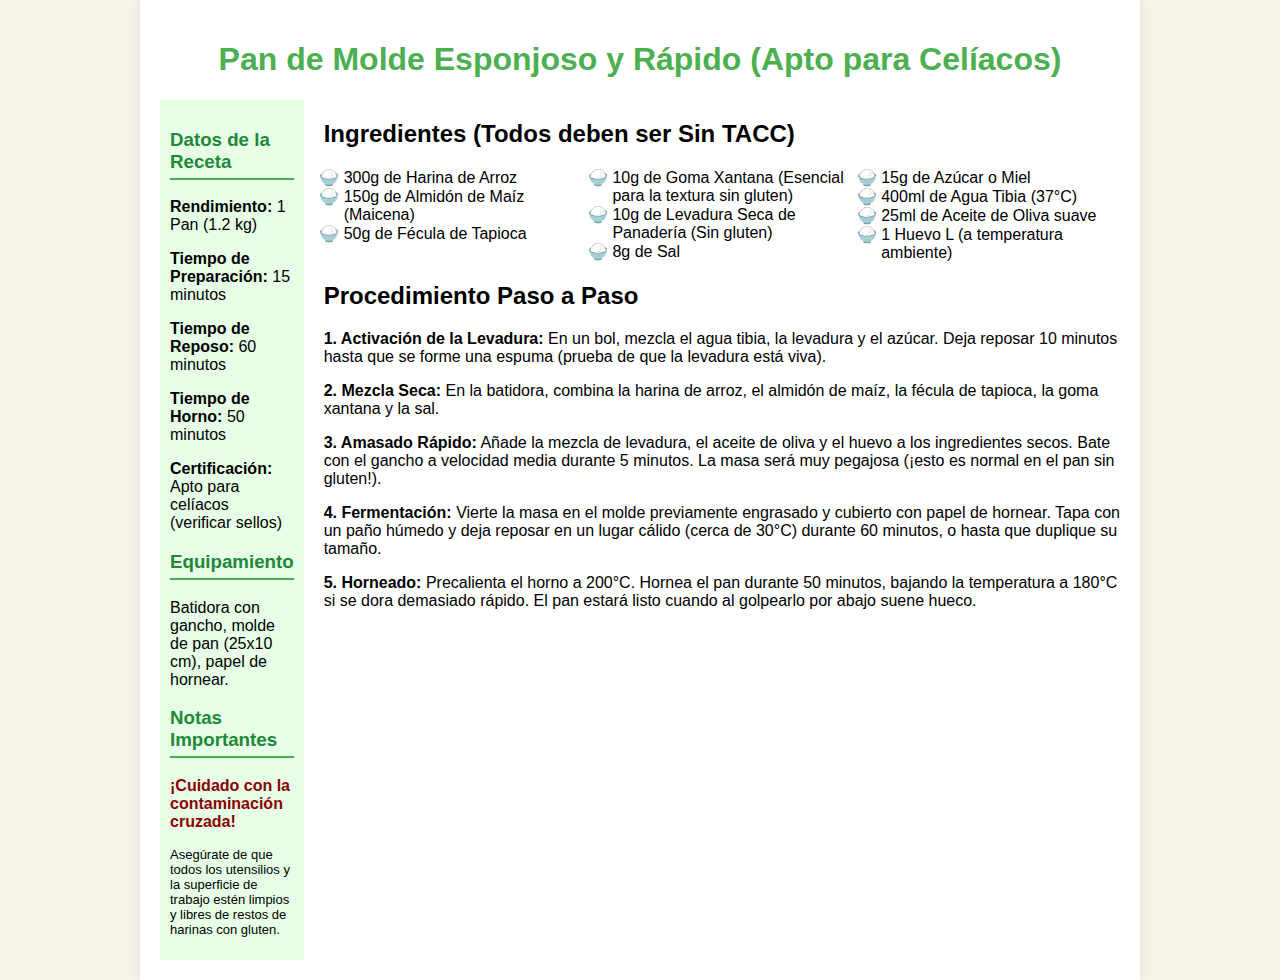
<file: index.html>
<!DOCTYPE html>
<html lang="es">
<head>
    <meta charset="UTF-8">
    <meta name="viewport" content="width=device-width, initial-scale=1.0">
    <title>Recetario Sin Gluten - Pan de Molde</title>
    <!-- Aquí están los estilos CSS para el diseño de 960px, dos columnas y lista triple -->
    <style>
        /*
         * Diseño: Fijo centrado a 960px con sombras suaves
         */
        body {
            background-color: #f7f3e8; /* Tono de harina de arroz */
            font-family: Arial, sans-serif;
            margin: 0; /* Elimina el margen predeterminado del body */
        }

        /* Contenedor principal de 960px centrado */
        .contenedor-pagina { 
            width: 960px;
            margin: 0 auto;
            background-color: #ffffff;
            padding: 20px;
            box-shadow: 0 0 10px rgba(0,0,0,0.1);
        }

        /*
         * Encabezado
         */
        h1 {
            text-align: center;
            color: #4CAF50; /* Verde "Sin TACC" */
        }

        /*
         * 🍲 Sección de dos columnas: Datos de la Receta (izquierda) y Procedimiento (derecha)
         */
        #contenido-principal {
            display: flex;
            gap: 20px;
        }

        /* Columna izquierda: 260 px de ancho */
        #sidebar {
            width: 260px;
            background-color: #e6ffe6;
            padding: 10px;
            box-sizing: border-box; /* Incluye padding en el ancho de 260px */
        }

        /* Columna derecha: El espacio restante (700 px) */
        #main-content {
            flex-grow: 1; /* Ocupa el espacio restante */
        }
        
        /* Estilo para los títulos de la columna izquierda */
        #sidebar h3 {
            color: #218838;
            border-bottom: 2px solid #4CAF50;
            padding-bottom: 5px;
        }

        /*
         * 📜 Lista de Ingredientes (la parte que va a tres columnas)
         */
        .contenido-lista {
            column-count: 3; /* Divide el contenido en 3 columnas iguales */
            column-gap: 30px;
            list-style-type: '🍚 '; /* Icono de grano de arroz/cereal apto */
            margin-top: 20px;
            padding-left: 20px;
        }
    </style>
</head>
<body>
    <!-- Contenedor general fijo y centrado de 960px -->
    <div class="contenedor-pagina"> 
        
        <h1>Pan de Molde Esponjoso y Rápido (Apto para Celíacos)</h1>
        
        <!-- Contenedor Flexbox para las dos columnas -->
        <div id="contenido-principal">
            
            <!-- Columna izquierda (260px) - Datos clave de la receta -->
            <div id="sidebar">
                <h3>Datos de la Receta</h3>
                <p><strong>Rendimiento:</strong> 1 Pan (1.2 kg)</p>
                <p><strong>Tiempo de Preparación:</strong> 15 minutos</p>
                <p><strong>Tiempo de Reposo:</strong> 60 minutos</p>
                <p><strong>Tiempo de Horno:</strong> 50 minutos</p>
                <p><strong>Certificación:</strong> Apto para celíacos (verificar sellos)</p>
                
                <h3>Equipamiento</h3>
                <p>Batidora con gancho, molde de pan (25x10 cm), papel de hornear.</p>
                
                <h3>Notas Importantes</h3>
                <p style="color: darkred; font-weight: bold;">¡Cuidado con la contaminación cruzada!</p>
                <p style="font-size: small;">Asegúrate de que todos los utensilios y la superficie de trabajo estén limpios y libres de restos de harinas con gluten.</p>
            </div>
            
            <!-- Columna derecha (700px) - Ingredientes y Procedimiento -->
            <div id="main-content">
                
                <h2>Ingredientes (Todos deben ser Sin TACC)</h2>
                
                <!-- La lista de ingredientes en tres columnas -->
                <ul class="contenido-lista">
                    <li>300g de Harina de Arroz</li>
                    <li>150g de Almidón de Maíz (Maicena)</li>
                    <li>50g de Fécula de Tapioca</li>
                    <li>10g de Goma Xantana (Esencial para la textura sin gluten)</li>
                    <li>10g de Levadura Seca de Panadería (Sin gluten)</li>
                    <li>8g de Sal</li>
                    <li>15g de Azúcar o Miel</li>
                    <li>400ml de Agua Tibia (37°C)</li>
                    <li>25ml de Aceite de Oliva suave</li>
                    <li>1 Huevo L (a temperatura ambiente)</li>
                </ul>

                <h2>Procedimiento Paso a Paso</h2>
                <p><strong>1. Activación de la Levadura:</strong> En un bol, mezcla el agua tibia, la levadura y el azúcar. Deja reposar 10 minutos hasta que se forme una espuma (prueba de que la levadura está viva).</p>
                <p><strong>2. Mezcla Seca:</strong> En la batidora, combina la harina de arroz, el almidón de maíz, la fécula de tapioca, la goma xantana y la sal.</p>
                <p><strong>3. Amasado Rápido:</strong> Añade la mezcla de levadura, el aceite de oliva y el huevo a los ingredientes secos. Bate con el gancho a velocidad media durante 5 minutos. La masa será muy pegajosa (¡esto es normal en el pan sin gluten!).</p>
                <p><strong>4. Fermentación:</strong> Vierte la masa en el molde previamente engrasado y cubierto con papel de hornear. Tapa con un paño húmedo y deja reposar en un lugar cálido (cerca de 30°C) durante 60 minutos, o hasta que duplique su tamaño.</p>
                <p><strong>5. Horneado:</strong> Precalienta el horno a 200°C. Hornea el pan durante 50 minutos, bajando la temperatura a 180°C si se dora demasiado rápido. El pan estará listo cuando al golpearlo por abajo suene hueco.</p>
            </div>
        </div>
    </div>
</body>
</html>
</file>
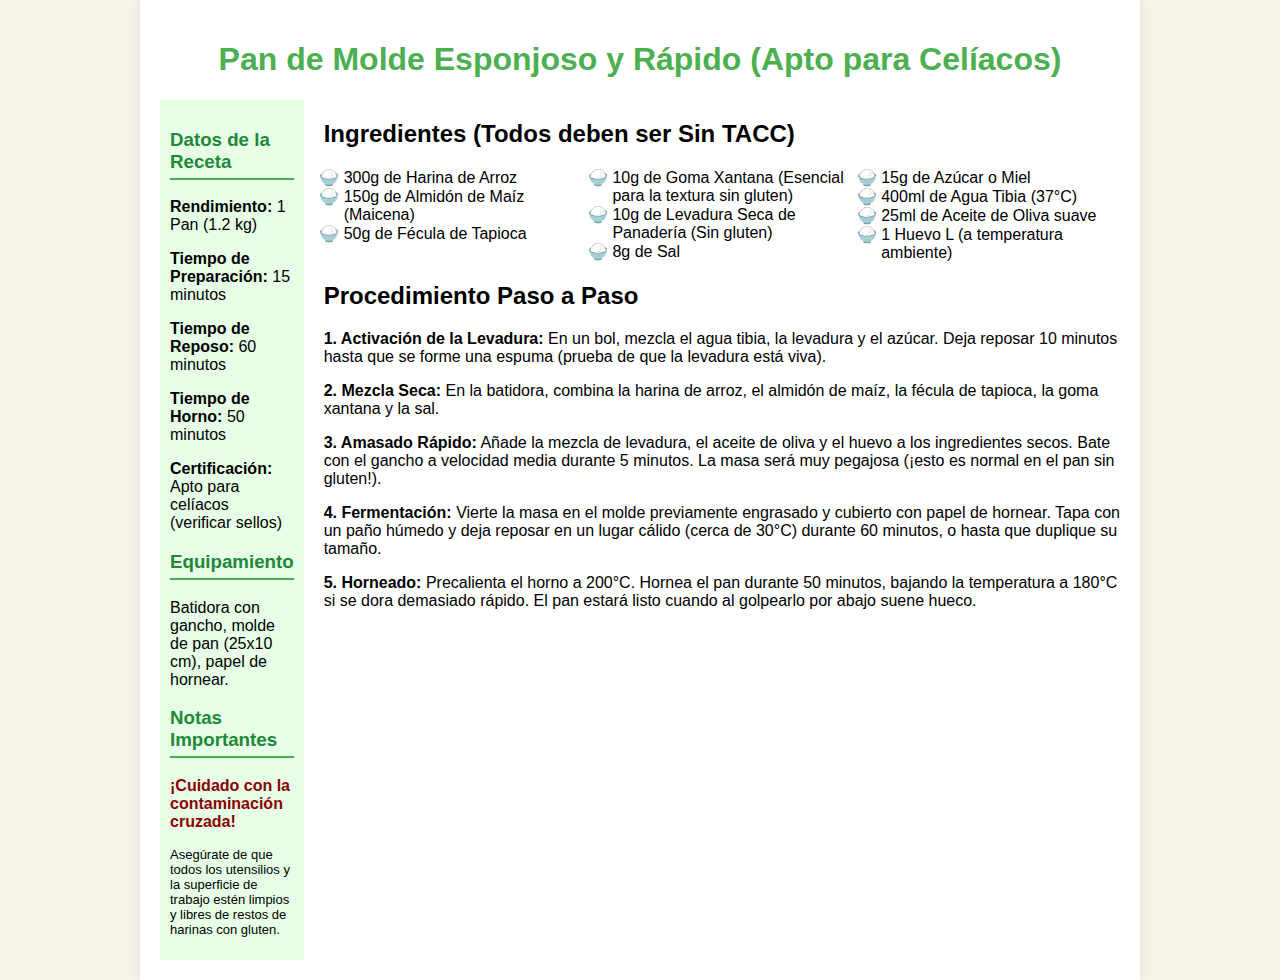
<file: reto 3.html>
<!DOCTYPE html>
<html lang="es">
<head>
    <meta charset="UTF-8">
    <meta name="viewport" content="width=device-width, initial-scale=1.0">
    <title>Recetario Sin Gluten - Pan de Molde</title>
    <!-- Aquí están los estilos CSS para el diseño de 960px, dos columnas y lista triple -->
    <style>
        /*
         * Diseño: Fijo centrado a 960px con sombras suaves
         */
        body {
            background-color: #f7f3e8; /* Tono de harina de arroz */
            font-family: Arial, sans-serif;
            margin: 0; /* Elimina el margen predeterminado del body */
        }

        /* Contenedor principal de 960px centrado */
        .contenedor-pagina { 
            width: 960px;
            margin: 0 auto;
            background-color: #ffffff;
            padding: 20px;
            box-shadow: 0 0 10px rgba(0,0,0,0.1);
        }

        /*
         * Encabezado
         */
        h1 {
            text-align: center;
            color: #4CAF50; /* Verde "Sin TACC" */
        }

        /*
         * 🍲 Sección de dos columnas: Datos de la Receta (izquierda) y Procedimiento (derecha)
         */
        #contenido-principal {
            display: flex;
            gap: 20px;
        }

        /* Columna izquierda: 260 px de ancho */
        #sidebar {
            width: 260px;
            background-color: #e6ffe6;
            padding: 10px;
            box-sizing: border-box; /* Incluye padding en el ancho de 260px */
        }

        /* Columna derecha: El espacio restante (700 px) */
        #main-content {
            flex-grow: 1; /* Ocupa el espacio restante */
        }
        
        /* Estilo para los títulos de la columna izquierda */
        #sidebar h3 {
            color: #218838;
            border-bottom: 2px solid #4CAF50;
            padding-bottom: 5px;
        }

        /*
         * 📜 Lista de Ingredientes (la parte que va a tres columnas)
         */
        .contenido-lista {
            column-count: 3; /* Divide el contenido en 3 columnas iguales */
            column-gap: 30px;
            list-style-type: '🍚 '; /* Icono de grano de arroz/cereal apto */
            margin-top: 20px;
            padding-left: 20px;
        }
    </style>
</head>
<body>
    <!-- Contenedor general fijo y centrado de 960px -->
    <div class="contenedor-pagina"> 
        
        <h1>Pan de Molde Esponjoso y Rápido (Apto para Celíacos)</h1>
        
        <!-- Contenedor Flexbox para las dos columnas -->
        <div id="contenido-principal">
            
            <!-- Columna izquierda (260px) - Datos clave de la receta -->
            <div id="sidebar">
                <h3>Datos de la Receta</h3>
                <p><strong>Rendimiento:</strong> 1 Pan (1.2 kg)</p>
                <p><strong>Tiempo de Preparación:</strong> 15 minutos</p>
                <p><strong>Tiempo de Reposo:</strong> 60 minutos</p>
                <p><strong>Tiempo de Horno:</strong> 50 minutos</p>
                <p><strong>Certificación:</strong> Apto para celíacos (verificar sellos)</p>
                
                <h3>Equipamiento</h3>
                <p>Batidora con gancho, molde de pan (25x10 cm), papel de hornear.</p>
                
                <h3>Notas Importantes</h3>
                <p style="color: darkred; font-weight: bold;">¡Cuidado con la contaminación cruzada!</p>
                <p style="font-size: small;">Asegúrate de que todos los utensilios y la superficie de trabajo estén limpios y libres de restos de harinas con gluten.</p>
            </div>
            
            <!-- Columna derecha (700px) - Ingredientes y Procedimiento -->
            <div id="main-content">
                
                <h2>Ingredientes (Todos deben ser Sin TACC)</h2>
                
                <!-- La lista de ingredientes en tres columnas -->
                <ul class="contenido-lista">
                    <li>300g de Harina de Arroz</li>
                    <li>150g de Almidón de Maíz (Maicena)</li>
                    <li>50g de Fécula de Tapioca</li>
                    <li>10g de Goma Xantana (Esencial para la textura sin gluten)</li>
                    <li>10g de Levadura Seca de Panadería (Sin gluten)</li>
                    <li>8g de Sal</li>
                    <li>15g de Azúcar o Miel</li>
                    <li>400ml de Agua Tibia (37°C)</li>
                    <li>25ml de Aceite de Oliva suave</li>
                    <li>1 Huevo L (a temperatura ambiente)</li>
                </ul>

                <h2>Procedimiento Paso a Paso</h2>
                <p><strong>1. Activación de la Levadura:</strong> En un bol, mezcla el agua tibia, la levadura y el azúcar. Deja reposar 10 minutos hasta que se forme una espuma (prueba de que la levadura está viva).</p>
                <p><strong>2. Mezcla Seca:</strong> En la batidora, combina la harina de arroz, el almidón de maíz, la fécula de tapioca, la goma xantana y la sal.</p>
                <p><strong>3. Amasado Rápido:</strong> Añade la mezcla de levadura, el aceite de oliva y el huevo a los ingredientes secos. Bate con el gancho a velocidad media durante 5 minutos. La masa será muy pegajosa (¡esto es normal en el pan sin gluten!).</p>
                <p><strong>4. Fermentación:</strong> Vierte la masa en el molde previamente engrasado y cubierto con papel de hornear. Tapa con un paño húmedo y deja reposar en un lugar cálido (cerca de 30°C) durante 60 minutos, o hasta que duplique su tamaño.</p>
                <p><strong>5. Horneado:</strong> Precalienta el horno a 200°C. Hornea el pan durante 50 minutos, bajando la temperatura a 180°C si se dora demasiado rápido. El pan estará listo cuando al golpearlo por abajo suene hueco.</p>
            </div>
        </div>
    </div>
</body>
</html>
</file>
